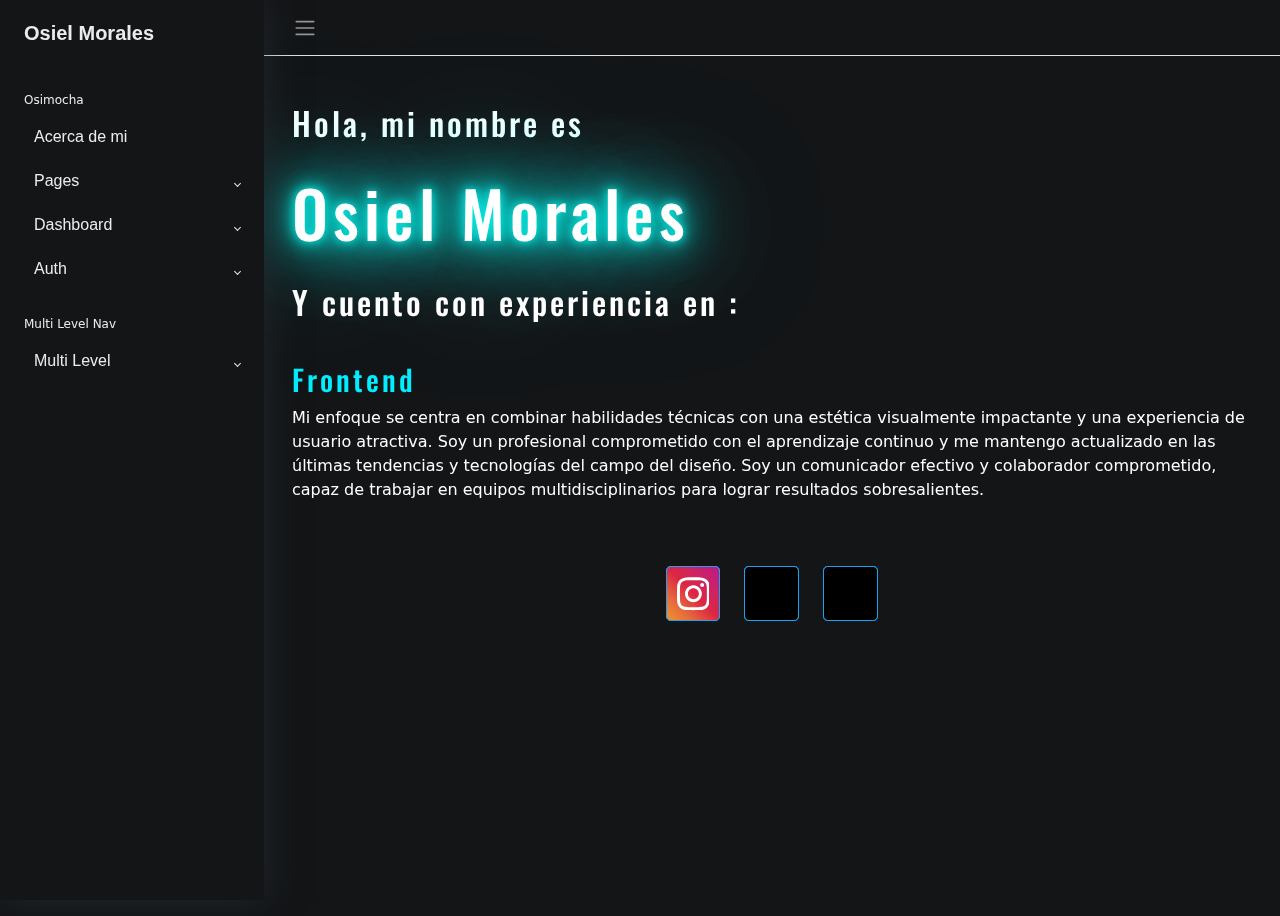
<file: index.html>
<!DOCTYPE html>
<html lang="en">
<head>
    <meta charset="UTF-8">
    <meta http-equiv="X-UA-Compatible" content="IE=edge">
    <meta name="viewport" content="width=device-width, initial-scale=1.0">
    <link href="https://unpkg.com/aos@2.3.1/dist/aos.css" rel="stylesheet">
    <link href="https://cdn.jsdelivr.net/npm/bootstrap@5.3.3/dist/css/bootstrap.min.css" rel="stylesheet" integrity="sha384-QWTKZyjpPEjISv5WaRU9OFeRpok6YctnYmDr5pNlyT2bRjXh0JMhjY6hW+ALEwIH" crossorigin="anonymous">
    <link rel="stylesheet" href="https://cdn.jsdelivr.net/npm/bootstrap-icons@1.11.3/font/bootstrap-icons.min.css">
    <link rel="stylesheet" href="./CSS/style.css">

    <title>Osiel Morales</title>
</head>

<body>
  <div id="world">
    <div class="wrapper">
        <!-- Sidebar -->
        <aside id="sidebar">
            <div class="h-100">
                <div class="sidebar-logo">
                    <a href="index.html">Osiel Morales</a>
                </div>
                <!-- Sidebar Navigation -->
                <ul class="sidebar-nav">
                    <li class="sidebar-header">
                        Osimocha
                    </li>
                    <li class="sidebar-item">
                        <a href="acerca.html" class="sidebar-link">
                          <i class="fa-regular fa-user pe-2"></i>
                            Acerca de mi
                        </a>
                    </li>
                    <li class="sidebar-item">
                        <a href="#" class="sidebar-link collapsed" data-bs-toggle="collapse" data-bs-target="#pages"
                            aria-expanded="false" aria-controls="pages">
                            <i class="fa-regular fa-file-lines pe-2"></i>
                            Pages
                        </a>
                        <ul id="pages" class="sidebar-dropdown list-unstyled collapse" data-bs-parent="#sidebar">
                            <li class="sidebar-item">
                                <a href="#" class="sidebar-link">Analytics</a>
                            </li>
                            <li class="sidebar-item">
                                <a href="#" class="sidebar-link">Ecommerce</a>
                            </li>
                            <li class="sidebar-item">
                                <a href="#" class="sidebar-link">Crypto</a>
                            </li>
                        </ul>
                    </li>
                    <li class="sidebar-item">
                        <a href="#" class="sidebar-link collapsed" data-bs-toggle="collapse" data-bs-target="#dashboard"
                            aria-expanded="false" aria-controls="dashboard">
                            <i class="fa-solid fa-sliders pe-2"></i>
                            Dashboard
                        </a>
                        <ul id="dashboard" class="sidebar-dropdown list-unstyled collapse" data-bs-parent="#sidebar">
                            <li class="sidebar-item">
                                <a href="#" class="sidebar-link">Dashboard Analytics</a>
                            </li>
                            <li class="sidebar-item">
                                <a href="#" class="sidebar-link">Dashboard Ecommerce</a>
                            </li>
                        </ul>
                    </li>
                    <li class="sidebar-item">
                        <a href="#" class="sidebar-link collapsed" data-bs-toggle="collapse" data-bs-target="#auth"
                            aria-expanded="false" aria-controls="auth">
                            <i class="fa-regular fa-user pe-2"></i>
                            Auth
                        </a>
                        <ul id="auth" class="sidebar-dropdown list-unstyled collapse" data-bs-parent="#sidebar">
                            <li class="sidebar-item">
                                <a href="#" class="sidebar-link">Login</a>
                            </li>
                            <li class="sidebar-item">
                                <a href="#" class="sidebar-link">Register</a>
                            </li>
                        </ul>
                    </li>
                    <li class="sidebar-header">
                        Multi Level Nav
                    </li>
                    <li class="sidebar-item">
                        <a href="#" class="sidebar-link collapsed" data-bs-toggle="collapse" data-bs-target="#multi"
                            aria-expanded="false" aria-controls="multi">
                            <i class="fa-solid fa-share-nodes pe-2"></i>
                            Multi Level
                        </a>
                        <ul id="multi" class="sidebar-dropdown list-unstyled collapse" data-bs-parent="#sidebar">
                            <li class="sidebar-item">
                                <a href="#" class="sidebar-link collapsed" data-bs-toggle="collapse"
                                    data-bs-target="#multi-two" aria-expanded="false" aria-controls="multi-two">
                                    Two Links
                                </a>
                                <ul id="multi-two" class="sidebar-dropdown list-unstyled collapse">
                                    <li class="sidebar-item">
                                        <a href="#" class="sidebar-link">Link 1</a>
                                    </li>
                                    <li class="sidebar-item">
                                        <a href="#" class="sidebar-link">Link 2</a>
                                    </li>
                                </ul>
                            </li>
                        </ul>
                    </li>
                </ul>
            </div>
        </aside>
        <!-- Main Component -->
        <div class="main">
            <nav class="navbar navbar-expand px-3 border-bottom">
                <!-- Button for sidebar toggle -->
                <button class="btn" type="button" data-bs-theme="dark">
                    <span class="navbar-toggler-icon"></span>
                </button>
            </nav>
            <main class="content px-3 py-5">
                <div class="container-fluid">
                    <div data-aos="fade-up" class="mb-3">
                        <h3>Hola, mi nombre es</h3>
                        <h1>Osiel Morales </h1>
                        <h3>Y cuento con experiencia en : <br><br>
                        <span class="multiple-text">Frontend</span></h3>
                        <p>Mi enfoque se centra en combinar habilidades técnicas con una estética visualmente impactante y una experiencia de usuario atractiva. Soy un profesional comprometido con el aprendizaje continuo y me mantengo actualizado en las últimas tendencias y tecnologías del campo del diseño. Soy un comunicador efectivo y colaborador comprometido, capaz de trabajar en equipos multidisciplinarios para lograr resultados sobresalientes. </p>
                    </div>
                </div>
                <div class="container redes py-5">
                    <div class="row">
                        <!--Instagram-->
                        <div class="col-lg-4 col-md-4 col-sm-4 mb-3">
                            <div class="tooltip-container">
                                <div class="tooltip">
                                  <div class="profile">
                                    <div class="user">
                                      <div class="img">Ui</div>
                                      <div class="details">
                                        <div class="name">User</div>
                                        <div class="username">@username</div>
                                      </div>
                                    </div>
                                    <div class="about">800+ Followers</div>
                                  </div>
                                </div>
                                <div class="text">
                                  <a class="icon" href="#">
                                    <div class="layer">
                                      <span></span>
                                      <span></span>
                                      <span></span>
                                      <span></span>
                                      <span class="instagramSVG">
                                        <svg
                                          fill="white"
                                          class="svgIcon"
                                          viewBox="0 0 448 512"
                                          height="1.5em"
                                          xmlns="http://www.w3.org/2000/svg"
                                        >
                                          <path
                                            d="M224.1 141c-63.6 0-114.9 51.3-114.9 114.9s51.3 114.9 114.9 114.9S339 319.5 339 255.9 287.7 141 224.1 141zm0 189.6c-41.1 0-74.7-33.5-74.7-74.7s33.5-74.7 74.7-74.7 74.7 33.5 74.7 74.7-33.6 74.7-74.7 74.7zm146.4-194.3c0 14.9-12 26.8-26.8 26.8-14.9 0-26.8-12-26.8-26.8s12-26.8 26.8-26.8 26.8 12 26.8 26.8zm76.1 27.2c-1.7-35.9-9.9-67.7-36.2-93.9-26.2-26.2-58-34.4-93.9-36.2-37-2.1-147.9-2.1-184.9 0-35.8 1.7-67.6 9.9-93.9 36.1s-34.4 58-36.2 93.9c-2.1 37-2.1 147.9 0 184.9 1.7 35.9 9.9 67.7 36.2 93.9s58 34.4 93.9 36.2c37 2.1 147.9 2.1 184.9 0 35.9-1.7 67.7-9.9 93.9-36.2 26.2-26.2 34.4-58 36.2-93.9 2.1-37 2.1-147.8 0-184.8zM398.8 388c-7.8 19.6-22.9 34.7-42.6 42.6-29.5 11.7-99.5 9-132.1 9s-102.7 2.6-132.1-9c-19.6-7.8-34.7-22.9-42.6-42.6-11.7-29.5-9-99.5-9-132.1s-2.6-102.7 9-132.1c7.8-19.6 22.9-34.7 42.6-42.6 29.5-11.7 99.5-9 132.1-9s102.7-2.6 132.1 9c19.6 7.8 34.7 22.9 42.6 42.6 11.7 29.5 9 99.5 9 132.1s2.7 102.7-9 132.1z"
                                          ></path>
                                        </svg>
                                      </span>
                                    </div>
                                    <div class="text">Instagram</div>
                                  </a>
                                </div>
                            </div>
                        </div>
                        <!--Linkedin-->
                        <div class="col-lg-4 col-md-4 col-sm-4 mb-3">
                            <div class="tooltip-container">
                                <div class="tooltip">
                                  <div class="profile">
                                    <div class="user">
                                      <div class="img">Ui</div>
                                      <div class="details">
                                        <div class="name">User</div>
                                        <div class="username">@username</div>
                                      </div>
                                    </div>
                                    <div class="about">500+ Connections</div>
                                  </div>
                                </div>
                                <div class="text">
                                  <a class="icon" href="https://freecodez.com/">
                                    <div class="layer">
                                      <span></span>
                                      <span></span>
                                      <span></span>
                                      <span></span>
                                      <span class="fab fa-linkedin">
                                        
                                      </span>
                                    </div>
                                    <div class="text">LinkedIn</div>
                                  </a>
                                </div>
                            </div>
                        </div>
                        <!--CV-->
                        <div class="col-lg-4 col-md-4 col-sm-4 mb-3">
                            <div class="tooltip-container">
                                <div class="tooltip">
                                  <div class="profile">
                                    <div class="user">
                                      <div class="img">Ui</div>
                                      <div class="details">
                                        <div class="name">User</div>
                                        <div class="username">@username</div>
                                      </div>
                                    </div>
                                    <div class="about">500+ Connections</div>
                                  </div>
                                </div>
                                <div class="text">
                                  <a class="icon" href="https://freecodez.com/">
                                    <div class="layer">
                                      <span></span>
                                      <span></span>
                                      <span></span>
                                      <span></span>
                                      <span class="fab fa-linkedin">
                                        
                                      </span>
                                    </div>
                                    <div class="text">LinkedIn</div>
                                  </a>
                                </div>
                            </div>
                        </div>
                    </div>
                </div>
            </main>
        </div>
    </div>
    <script src="https://cdn.jsdelivr.net/npm/bootstrap@5.3.3/dist/js/bootstrap.bundle.min.js" integrity="sha384-YvpcrYf0tY3lHB60NNkmXc5s9fDVZLESaAA55NDzOxhy9GkcIdslK1eN7N6jIeHz" crossorigin="anonymous"></script>
    <script src="https://unpkg.com/aos@2.3.1/dist/aos.js"></script>
    <script src="./JS/script.js"></script>
</body>
</html>
</file>
<file: CSS/style.css>
@import url('https://fonts.googleapis.com/css2?family=Bebas+Neue&family=Lato:ital,wght@0,100;0,300;0,400;0,700;0,900;1,100;1,300;1,400;1,700;1,900&family=Oswald:wght@200..700&family=Roboto:ital,wght@0,100;0,300;0,400;0,500;0,700;0,900;1,100;1,300;1,400;1,500;1,700;1,900&display=swap');

::after,
::before {
    box-sizing: border-box;
}

:root{
  --bg-color:#131517;
  --second-bg-color:#323946;
  --text-color:#fff;
  --main-color:#0ef;
}

body{
  background:var(--bg-color);
  color:var(--text-color);
  margin-top: 0px;
  margin-bottom: 1rem;
}

p{
    color: #fff;
}

h1 {
  font-family: "Oswald", sans-serif;
  padding-top: 1.5rem;
  padding-bottom: 1.5rem;
  font-size: 4rem; 
  color: #fff;
  text-shadow: 0 0 10px #09ece4, 0 0 20px #09ece4, 0 0 40px #09ece4, 0 0 80px #09ece4, 0 0 120px #09ece4, 0 0 160px #09ece4;
  letter-spacing: 5px;
}

h2{
  font-family: "Oswald", sans-serif;
  font-size: 3rem;
  color: #fff;
  text-shadow: 0 0 10px #09ece4, 0 0 20px #09ece4, 0 0 40px #09ece4, 0 0 80px #09ece4, 0 0 120px #09ece4, 0 0 160px #09ece4; 
  letter-spacing: 3px;
}

h3{
  font-family: "Oswald", sans-serif;
  font-size: 2rem;
  color: #fff;
  letter-spacing: 3px;
}

a {
    cursor: pointer;
    text-decoration: none;
    font-family: 'Poppins', sans-serif;
}

li {
    list-style: none;
}

/* Layout skeleton */

.wrapper {
    align-items: stretch;
    display: flex;
    width: 100%;
}

#sidebar {
    max-width: 264px;
    min-width: 264px;
    transition: all 0.35s ease-in-out;
    box-shadow: 0 0 35px 0 rgba(49, 57, 66, 0.5);
    z-index: 1111;
}

/* Sidebar collapse */

#sidebar.collapsed {
    margin-left: -264px;
}

.main {
    display: flex;
    flex-direction: column;
    min-height: 100vh;
    width: 100%;
    overflow: hidden;
    transition: all 0.35s ease-in-out;
}

.sidebar-logo {
    padding: 1.15rem 1.5rem;
}

.sidebar-logo a {
    color: #e9ecef;
    font-size: 1.25rem;
    font-weight: 600;
}

.sidebar-nav {
    padding: 0;
}

.sidebar-header {
    color: #e9ecef;
    font-size: .75rem;
    padding: 1.5rem 1.5rem .375rem;
}

a.sidebar-link {
    padding: .625rem 1.625rem;
    color: #e9ecef;
    position: relative;
    display: block;
    font-size: 1rem;
}

.sidebar-link[data-bs-toggle="collapse"]::after {
    border: solid;
    border-width: 0 .075rem .075rem 0;
    content: "";
    display: inline-block;
    padding: 2px;
    position: absolute;
    right: 1.5rem;
    top: 1.4rem;
    transform: rotate(-135deg);
    transition: all .2s ease-out;
}

.sidebar-link[data-bs-toggle="collapse"].collapsed::after {
    transform: rotate(45deg);
    transition: all .2s ease-out;
}

.content {
    flex: 1;
    max-width: 100vw;
    width: 100vw;
}

/* Responsive */

@media (min-width:768px) {
    .content {
        width: auto;
    }
}

/*--------------------Inicio-------------------------------*/
.multiple-text{
  font-size: 1.8rem;
  color: var(--main-color);
}

/* Redes sociales */

.redes{
    display: flex;
    justify-content: center;
}

/* Instagram */

.tooltip-container {
    position: relative;
    cursor: pointer;
    transition: all 0.2s;
    font-size: 17px;
    border-radius: 10px;
  }
  
  .tooltip {
    position: absolute;
    top: 0;
    left: 50%;
    transform: translateX(-50%);
    padding: 10px;
    opacity: 0;
    pointer-events: none;
    transition: all 0.3s;
    border-radius: 15px;
    box-shadow: inset 5px 5px 5px rgba(0, 0, 0, 0.2),
      inset -5px -5px 15px rgba(255, 255, 255, 0.1),
      5px 5px 15px rgba(0, 0, 0, 0.3), -5px -5px 15px rgba(255, 255, 255, 0.1);
  }
  
  .profile {
    background: #2a2b2f;
    border-radius: 10px 15px;
    padding: 10px;
    border: 1px solid #52382f;
  }
  
  .tooltip-container:hover .tooltip {
    top: -150px;
    opacity: 1;
    visibility: visible;
    pointer-events: auto;
  }
  
  .icon {
    text-decoration: none;
    color: #fff;
    display: block;
    position: relative;
  }
  .layer {
    width: 55px;
    height: 55px;
    transition: transform 0.3s;
  }
  .icon:hover .layer {
    transform: rotate(-35deg) skew(20deg);
  }
  .layer span {
    position: absolute;
    top: 0;
    left: 0;
    height: 100%;
    width: 100%;
    border: 1px solid #fff;
    border-radius: 15px;
    transition: all 0.3s;
  }
  
  .layer span,
  .text {
    color: #e6683c;
    border-color: #e6683c;
  }
  
  .icon:hover.layer span {
    box-shadow: -1px 1px 3px #e6683c;
  }
  .icon .text {
    position: absolute;
    left: 50%;
    bottom: -5px;
    opacity: 0;
    font-weight: 500;
    transform: translateX(-50%);
    transition: bottom 0.3s ease, opacity 0.3s ease;
  }
  .icon:hover .text {
    bottom: -35px;
    opacity: 1;
  }
  
  .icon:hover .layer span:nth-child(1) {
    opacity: 0.2;
  }
  .icon:hover .layer span:nth-child(2) {
    opacity: 0.4;
    transform: translate(5px, -5px);
  }
  .icon:hover .layer span:nth-child(3) {
    opacity: 0.6;
    transform: translate(10px, -10px);
  }
  .icon:hover .layer span:nth-child(4) {
    opacity: 0.8;
    transform: translate(15px, -15px);
  }
  .icon:hover .layer span:nth-child(5) {
    opacity: 1;
    transform: translate(20px, -20px);
  }
  
  .instagramSVG {
    font-size: 25px;
    display: flex;
    align-items: center;
    justify-content: center;
    background: -webkit-linear-gradient(
      45deg,
      #f09433 0%,
      #e6683c 25%,
      #dc2743 50%,
      #cc2366 75%,
      #bc1888 100%
    );
    background: linear-gradient(
      45deg,
      #f09433 0%,
      #e6683c 25%,
      #dc2743 50%,
      #cc2366 75%,
      #bc1888 100%
    );
    filter: progid:DXImageTransform.Microsoft.gradient( startColorstr='#f09433', endColorstr='#bc1888',GradientType=1 );
  }
  .user {
    display: flex;
    gap: 10px;
  }
  .img {
    width: 50px;
    height: 50px;
    font-size: 25px;
    font-weight: 700;
    border: 1px solid #e6683c;
    border-radius: 10px;
    display: flex;
    align-items: center;
    justify-content: center;
    background: #fff;
  }
  .name {
    font-size: 17px;
    font-weight: 700;
    color: #e6683c;
  }
  .details {
    display: flex;
    flex-direction: column;
    gap: 0;
    color: #fff;
  }
  .about {
    color: #ccc;
    padding-top: 5px;
  }

  /**************************** Linkedin****************************************/
  .tooltip-container {
    position: relative;
    cursor: pointer;
    transition: all 0.2s;
    font-size: 17px;
    border-radius: 10px;
  }
  
  .tooltip {
    position: absolute;
    top: 0;
    left: 50%;
    transform: translateX(-50%);
    padding: 10px;
    opacity: 0;
    pointer-events: none;
    transition: all 0.3s;
    border-radius: 15px;
    box-shadow: inset 5px 5px 5px rgba(0, 0, 0, 0.2),
      inset -5px -5px 15px rgba(255, 255, 255, 0.1),
      5px 5px 15px rgba(0, 0, 0, 0.3), -5px -5px 15px rgba(255, 255, 255, 0.1);
  }
  
  .profile {
    background: #2a2b2f;
    border-radius: 10px 15px;
    padding: 10px;
    border: 1px solid rgba(11, 63, 95, 1);
  }
  
  .tooltip-container:hover .tooltip {
    top: -150px;
    opacity: 1;
    visibility: visible;
    pointer-events: auto;
  }
  
  .icon {
    text-decoration: none;
    color: #fff;
    display: block;
    position: relative;
  }
  .layer {
    width: 55px;
    height: 55px;
    transition: transform 0.3s;
  }
  .icon:hover .layer {
    transform: rotate(-35deg) skew(20deg);
  }
  .layer span {
    position: absolute;
    top: 0;
    left: 0;
    height: 100%;
    width: 100%;
    border: 1px solid #fff;
    border-radius: 5px;
    transition: all 0.3s;
  }
  
  .layer span,
  .text {
    color: #1da1f2;
    border-color: #1da1f2;
  }
  
  .icon:hover.layer span {
    box-shadow: -1px 1px 3px #1da1f2;
  }
  .icon .text {
    position: absolute;
    left: 50%;
    bottom: -5px;
    opacity: 0;
    font-weight: 500;
    transform: translateX(-50%);
    transition: bottom 0.3s ease, opacity 0.3s ease;
  }
  .icon:hover .text {
    bottom: -35px;
    opacity: 1;
  }
  
  .icon:hover .layer span:nth-child(1) {
    opacity: 0.2;
  }
  .icon:hover .layer span:nth-child(2) {
    opacity: 0.4;
    transform: translate(5px, -5px);
  }
  .icon:hover .layer span:nth-child(3) {
    opacity: 0.6;
    transform: translate(10px, -10px);
  }
  .icon:hover .layer span:nth-child(4) {
    opacity: 0.8;
    transform: translate(15px, -15px);
  }
  .icon:hover .layer span:nth-child(5) {
    opacity: 1;
    transform: translate(20px, -20px);
  }
  
  .layer span.fab {
    font-size: 30px;
    line-height: 64px;
    text-align: center;
    fill: #1da1f2;
    background: #000;
  }
  .user {
    display: flex;
    gap: 10px;
  }
  .img {
    width: 50px;
    height: 50px;
    font-size: 25px;
    font-weight: 700;
    border: 1px solid #1da1f2;
    border-radius: 10px;
    display: flex;
    align-items: center;
    justify-content: center;
    background: #fff;
  }
  .name {
    font-size: 17px;
    font-weight: 700;
    color: #1da1f2;
  }
  .details {
    display: flex;
    flex-direction: column;
    gap: 0;
    color: #fff;
  }
  .about {
    color: #ccc;
    padding-top: 5px;
  }

  /*acerca de mi*/
  .acerca{
    padding: 2rem;
    font-size: 1.3rem;
  }
</file>
